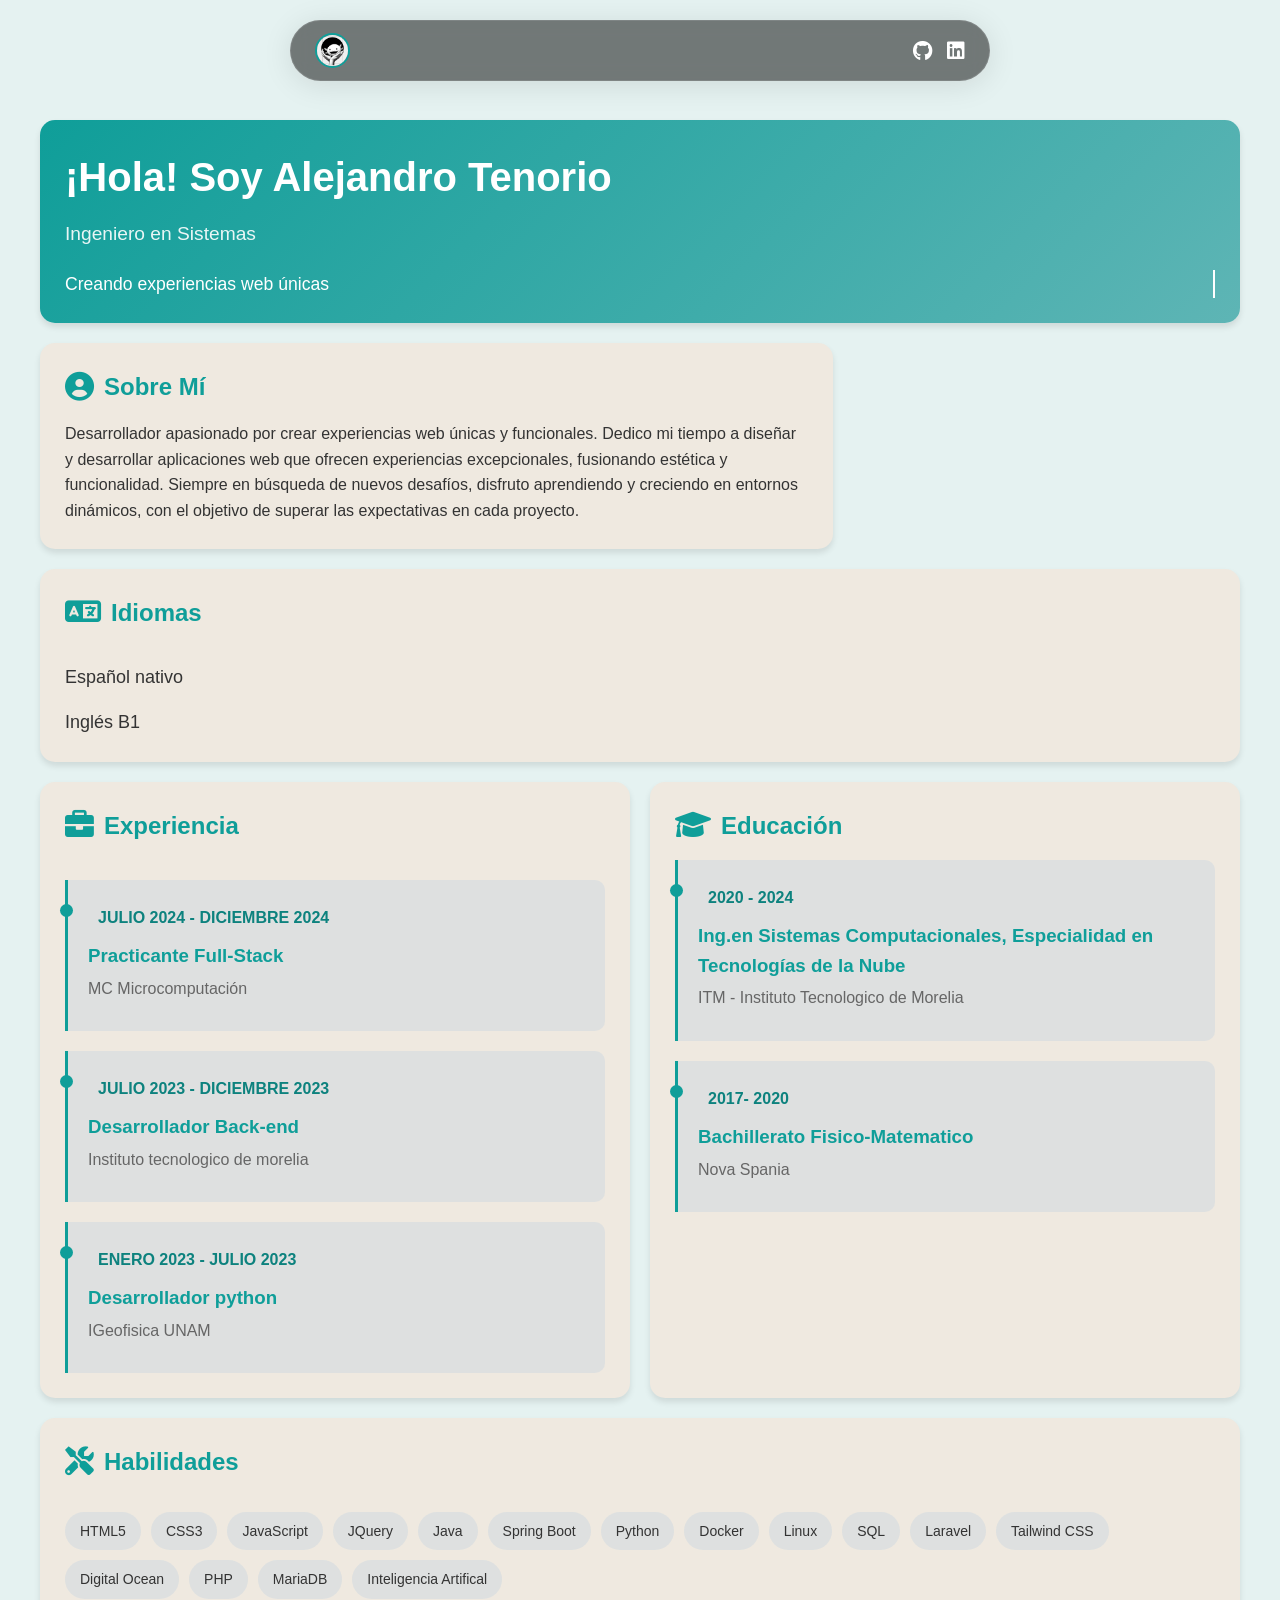
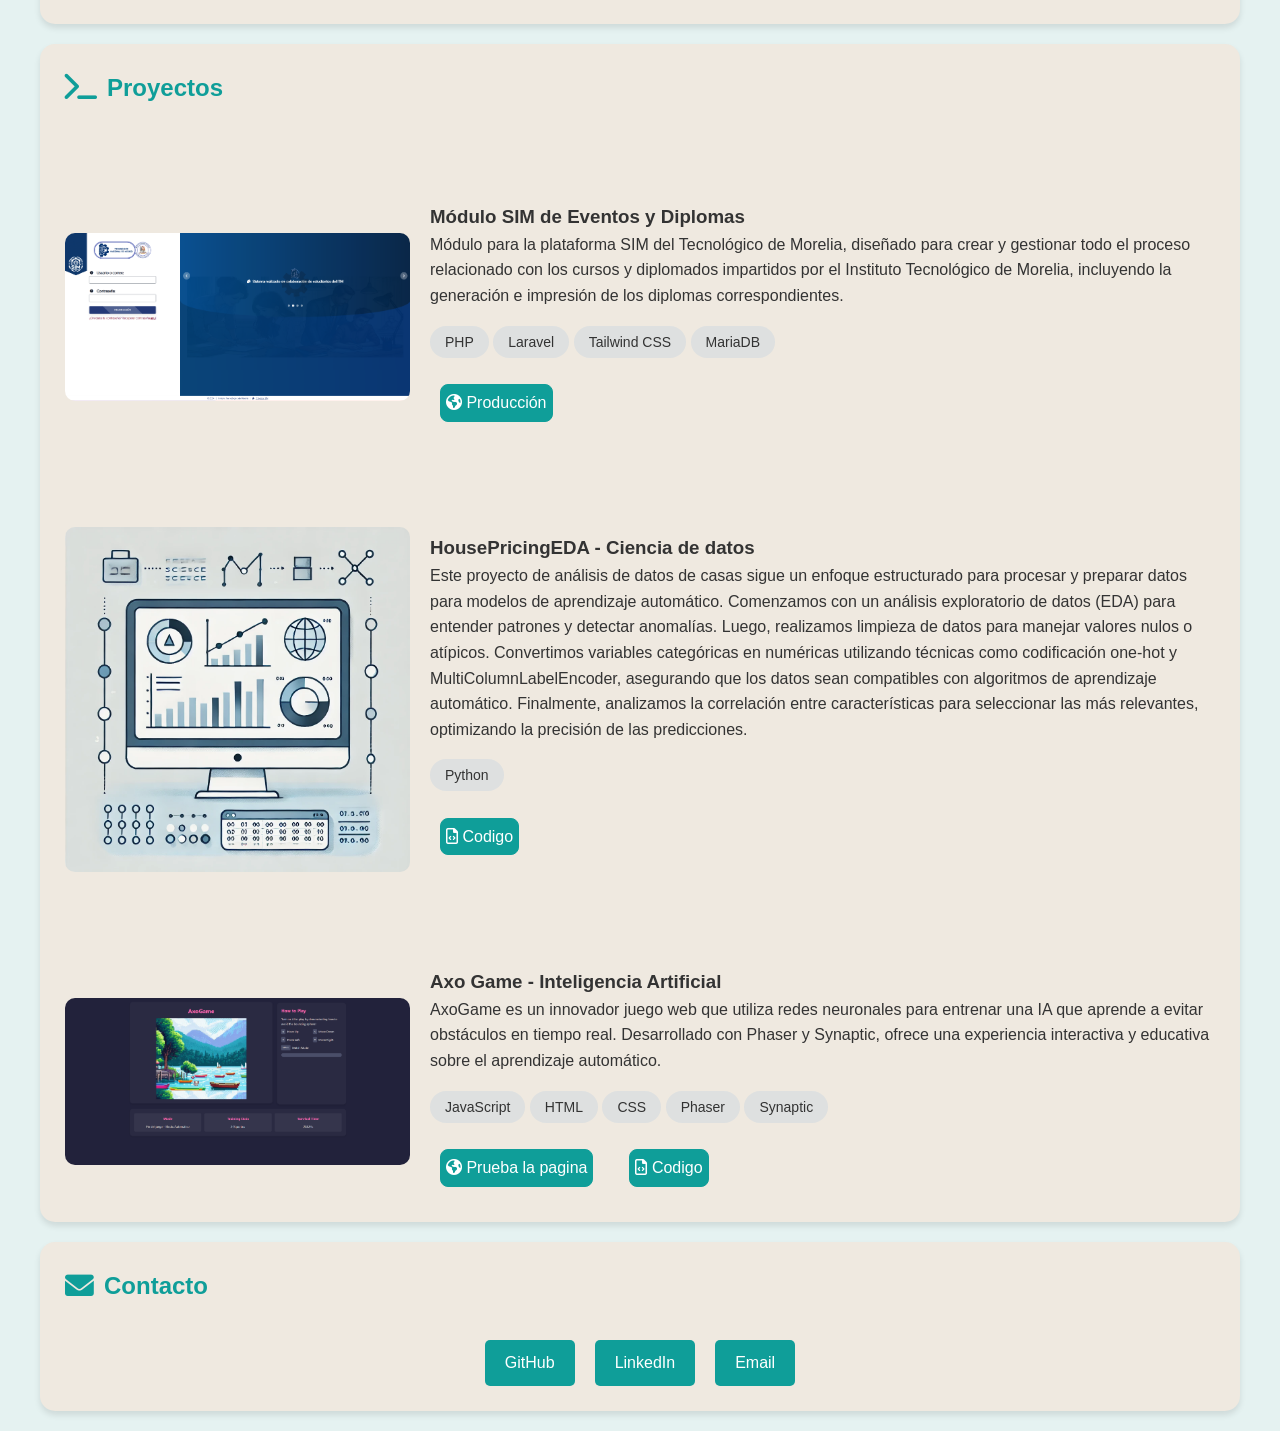
<file: portfolio.html>
<!DOCTYPE html>
<html lang="es">
<head>
    <meta charset="UTF-8">
    <meta name="viewport" content="width=device-width, initial-scale=1.0">
    <title>Alex Tenorio</title>
    <link rel="stylesheet" href="portfolio.css">
    <link href="https://cdnjs.cloudflare.com/ajax/libs/font-awesome/6.0.0/css/all.min.css" rel="stylesheet">
</head>
<body>



    <!-- Dynamic Island Navigation -->
    <nav class="dynamic-nav">
        <div class="nav-island">
            <div class="nav-profile">
                <img src="img/AxoTenorio.jpg"  class="nav-profile-img">
            </div>
           
            <div class="nav-social">
                <a href="https://github.com/JoseAlejandroTenorioChavez" class="social-link"><i class="fab fa-github"></i></a>
                <a href="https://www.linkedin.com/in/josealejandrotenoriochavez" class="social-link"><i class="fab fa-linkedin"></i></a>
            </div>
        </div>
    </nav>

    <!-- Contenido principal -->
    <main class="main-content">
        <div class="bento-grid">
            <!-- Sección de Bienvenida -->
            <div class="bento-item welcome">
                <h1>¡Hola! Soy Alejandro Tenorio</h1>
                <p class="subtitle">Ingeniero en Sistemas</p>
                <div class="typing-text">Creando experiencias web únicas</div>
            </div>

            <!-- Foto Personal -->
            <div class="bento-item personal-photo">
                <div class="photo-container">
                    <img src="/img/Hi its me.png" alt="Foto personal">
                    <div class="photo-overlay">
                        <p>¡Hola Mundo!👋</p>
                    </div>
                </div>
            </div>

               <!-- Sección Sobre Mí -->
               <div class="bento-item about">
                <h2><i class="fas fa-user-circle"></i> Sobre Mí</h2>
                <p style="text-align: left;">Desarrollador apasionado por crear experiencias web únicas y funcionales. 
                   Dedico mi tiempo a diseñar y desarrollar aplicaciones web que ofrecen experiencias excepcionales, 
                   fusionando estética y funcionalidad. Siempre en búsqueda de nuevos desafíos, disfruto aprendiendo y creciendo en entornos dinámicos, 
                   con el objetivo de superar las expectativas en cada proyecto.</p>
            </div>

            
             <!-- Sección Sobre Mí -->
            <div class="bento-item languages">
                <h2><i class="fa-solid fa-language"></i>Idiomas</h2>
                <span class="language">Español nativo</span>
                <span class="language">Inglés B1</span>
            </div>
  

            <!-- Experiencia -->
            <div class="bento-item work-experience">
                <h2><i class="fas fa-briefcase"></i> Experiencia</h2>
                <div class="timeline">
                    <div class="timeline-item">
                        <div class="year">JULIO 2024 - DICIEMBRE 2024</div>
                        <h3>Practicante Full-Stack</h3>
                        <p>MC Microcomputación</p>
                    </div>
                    <div class="timeline-item">
                        <div class="year">JULIO 2023 - DICIEMBRE 2023</div>
                        <h3>Desarrollador Back-end</h3>
                        <p>Instituto tecnologico de morelia</p>
                    </div>
                    <div class="timeline-item">
                        <div class="year">ENERO 2023 - JULIO 2023</div>
                        <h3>Desarrollador python</h3>
                        <p>IGeofisica UNAM</p>
                    </div>
                </div>
            </div>

            <!-- Educación -->
            <div class="bento-item education">
                <h2><i class="fas fa-graduation-cap"></i> Educación</h2>
                <div class="timeline-item">
                        <div class="year">2020 - 2024</div>
                        <h3>Ing.en Sistemas Computacionales, Especialidad en Tecnologías de la Nube</h3>
                        <p>ITM - Instituto Tecnologico de Morelia</p>
                </div>
                <div class="timeline-item">
                    <div class="year">2017- 2020</div>
                    <h3>Bachillerato Fisico-Matematico</h3>
                    <p>Nova Spania</p>
            </div>
            </div>

            <!-- Habilidades -->
            <div class="bento-item skills">
                <h2><i class="fas fa-tools"></i> Habilidades</h2>
                <div class="skills-tags">
                    <span class="skill-tag">HTML5</span>
                    <span class="skill-tag">CSS3</span>
                    <span class="skill-tag">JavaScript</span>
                    <span class="skill-tag">JQuery</span>
                    <span class="skill-tag">Java</span>
                    <span class="skill-tag">Spring Boot</span>
                    <span class="skill-tag">Python</span>
                    <span class="skill-tag">Docker</span>
                    <span class="skill-tag">Linux</span>
                    <span class="skill-tag">SQL</span>
                    <span class="skill-tag">Laravel</span>
                    <span class="skill-tag">Tailwind CSS</span>
                    <span class="skill-tag">Digital Ocean</span>
                    <span class="skill-tag">PHP</span>
                    <span class="skill-tag">MariaDB</span>
                    <span class="skill-tag">Inteligencia Artifical</span>
                </div>
            </div>

            

            <!-- Proyectos -->
            <div class="bento-item featured-project">
                <h2><i class="fa-solid fa-terminal"></i>Proyectos</h2>
                <div class="project-content">
                    <img src="/img/proyectos/SIM.png">
                    <div class = "project-text">
                        <div>
                            <h3>Módulo SIM de Eventos y Diplomas</h3>
                            <p>Módulo para la plataforma SIM del Tecnológico de Morelia, diseñado para crear y gestionar todo el proceso relacionado con los cursos y 
                                diplomados impartidos por el Instituto Tecnológico de Morelia, incluyendo la generación e impresión de los diplomas correspondientes.
                            </p>
                        </div>
                        <div>
                            <span class="skill-tag">PHP</span>
                            <span class="skill-tag">Laravel</span>
                            <span class="skill-tag">Tailwind CSS</span>
                            <span class="skill-tag">MariaDB</span>
                        </div>
                        <div>
                            <a href="https://sim.morelia.tecnm.mx/login" class="btn-projects">
                                <span><i class="fa-solid fa-earth-americas"></i> Producción</span>
                              </a>
                        </div>
                    </div>
                </div>
                <div class="project-content">
                    <img src="/img/proyectos/data science.png">
                    <div class = "project-text">
                        <div>
                            <h3>HousePricingEDA -  Ciencia de datos</h3>
                            <p>Este proyecto de análisis de datos de casas sigue un enfoque estructurado para procesar y preparar datos para modelos de 
                                aprendizaje automático. Comenzamos con un análisis exploratorio de datos (EDA) para entender patrones y detectar anomalías. 
                                Luego, realizamos limpieza de datos para manejar valores nulos o atípicos. Convertimos variables categóricas en numéricas utilizando 
                                técnicas como codificación one-hot y MultiColumnLabelEncoder, asegurando que los datos sean compatibles con algoritmos de aprendizaje 
                                automático. Finalmente, analizamos la correlación entre características para seleccionar las más relevantes, optimizando la precisión de las 
                                predicciones.
                            </p>
                        </div>
                        <div>
                            <span class="skill-tag">Python</span>
                        </div>
                        <div>
                            <a href="https://github.com/JoseAlejandroTenorioChavez/HousePricingEDA-AlejandroTenorio/tree/main" class="btn-projects">
                                <span><i class="fa-regular fa-file-code"></i> Codigo</span>
                              </a>
                        </div>
                    </div>
                </div>
                <div class="project-content">
                    <img src="/img/proyectos/Axogame.png">
                    <div class = "project-text">
                        <div>
                            <h3>Axo Game - Inteligencia Artificial</h3>
                            <p>AxoGame es un innovador juego web que utiliza redes neuronales para entrenar una IA que aprende a evitar obstáculos en tiempo real. 
                                Desarrollado con Phaser y Synaptic, ofrece una experiencia interactiva y educativa sobre el aprendizaje automático.
                            </p>
                        </div>
                        <div>
                            <span class="skill-tag">JavaScript</span>
                            <span class="skill-tag">HTML</span>
                            <span class="skill-tag">CSS</span>
                            <span class="skill-tag">Phaser</span>
                            <span class="skill-tag">Synaptic</span>
                        </div>
                        <div class = "Buttons-div">
                            <a href="https://josealejandrotenoriochavez.github.io/IA---AxoGame/" class="btn-projects">
                                <span><i class="fa-solid fa-earth-americas"></i> Prueba la pagina</span>
                              </a>

                              <a href="https://github.com/JoseAlejandroTenorioChavez/IA---AxoGame" class="btn-projects">
                                <span><i class="fa-regular fa-file-code"></i> Codigo</span>
                              </a>
                        </div>
                   
                    </div>
                </div>
            </div>

            <!-- Contacto -->
            <div class="bento-item contact">
                <h2><i class="fas fa-envelope"></i> Contacto</h2>
                <div class="contact-links">
                    <a href="https://github.com/JoseAlejandroTenorioChavez" class="contact-link">GitHub</a>
                    <a href="https://www.linkedin.com/in/josealejandrotenoriochavez" class="contact-link">LinkedIn</a>
                    <a href="#" class="contact-link" onclick="copyToClipboard('AlejandroTenorioChavez@outlook.com')">Email</a>
                </div>
            </div>
        </div>
    </main>

    <script src="portfolio.js"></script>
</body>
</html>
</file>
<file: portfolio.css>
@import url('https://fonts.googleapis.com/css?family=Poppins:400,500,600,700&display=swap');

:root {
    --primary-color: #0f9e99;
    --primary-color-bold: #0D827E;
    --secondary-color: #14181f;
    --dark-color: #1a1a1a;
    --light-color: #f5f5f5;
    --text-color: #333333;
    --text-light: #666;
    --island-bg: rgba(0, 0, 0, 0.507);
    --island-border: rgba(255, 255, 255, 0.1);
    --transition: all 0.3s ease;
    --card-color: #efe9e0;
    --welcome-color:linear-gradient(135deg, #0F9E99 0%, #5EB5B5 100%);    ;
    --background: #E5F2F1;
    --circle:  #74C2C3 ;
}

.dark-mode {
    --primary-color: #20DFDA; /* Un poco más vibrante para destacar en fondo oscuro */
    --primary-color-bold: #1BB1AD; /* Ajuste para mantener buen contraste */
    --secondary-color: #0D1B1E; /* Azul petróleo oscuro para fondo general */
    --dark-color: #121212; /* Fondo aún más oscuro para secciones clave */
    --light-color: #E3E6E6; /* Gris claro para detalles y mejor lectura */
    --text-color: #E3E6E6; /* Texto principal en gris claro */
    --text-light: #A0A4A8; /* Texto secundario en gris suave */
    --island-bg: rgba(255, 255, 255, 0.05); /* Fondo de secciones sutil */
    --island-border: rgba(255, 255, 255, 0.2); /* Bordes ligeramente visibles */
    --transition: all 0.3s ease;
    --card-color: #162627; /* Fondo de tarjetas más oscuro */
    --welcome-color: linear-gradient(135deg, #1BB1AD 0%, #3D8281 100%); /* Degradado más oscuro */
    --background: #0D1B1E; /* Fondo general */
    --circle: #1BB1AD; /* Color de los círculos de fondo */
}



* {
    margin: 0;
    padding: 0;
    box-sizing: border-box;
}

/* modo oscuro y modo claro */

/* Contenedor Bento */
.bento-item.change-color {
    position: relative;
    padding: 1rem;
    display: flex;
    justify-content: center;
    align-items: center;
    width: 100%;
    height: 100%;
    min-height: 300px;
    grid-column: span 2;
  }
  
  /* Prefijamos todas las clases con .change-color para aislarlas */
  .change-color .app {
    width: 100%;
    height: 100%;
    display: flex;
    justify-content: center;
    align-items: center;
  }
  
  .change-color .body {
    width: 100%;
    height: 100%;
    display: flex;
    justify-content: center;
    align-items: center;
  }
  
  .change-color .phone {
    width: 100%;
    max-width: 15rem;
    height: 85%;
    min-height: 250px;
    border-radius: 25px;
    padding: 1.5rem;
    transition: background-color 0.6s;
    /* box-shadow: 0 4px 35px rgba(0, 0, 0, 0.1); */
    display: flex;
    flex-direction: column;
  }
  
  /* Contenido central */
  .change-color .content {
    flex: 1;
    display: flex;
    flex-direction: column;
    align-items: center;
    justify-content: space-between;
    padding: 1rem 0;
  }
  
  /* Círculo y animaciones */
  .change-color .circle {
    width: 8rem;
    height: 8rem;
    border-radius: 50%;
    background: linear-gradient(40deg, #ff0080, #ff8c00, #e8e8e8, #8983f7, #a3dafb 80%);
    background-size: 400%;
    transition: background-position 0.6s;
    position: relative;
    margin-bottom: 2rem;
  }
  
  .change-color .crescent {
    position: absolute;
    right: 0;
    width: 6rem;
    height: 6rem;
    border-radius: 50%;
    background: #e8e8e8;
    transform: scale(0);
    transform-origin: top right;
    transition: transform 0.6s cubic-bezier(0.645, 0.045, 0.355, 1), background-color 0.6s;
  }
  
  /* Switch */
  .change-color label {
    width: 100%;
    max-width: 160px;
    height: 2.5rem;
    background-color: rgba(0, 0, 0, 0.05);
    border-radius: 100px;
    position: relative;
    cursor: pointer;
    margin-top: auto;
  }
  
  .change-color .toggle {
    position: absolute;
    width: 50%;
    height: 100%;
    background-color: #fff;
    border-radius: 100px;
    box-shadow: 0 2px 15px rgba(0, 0, 0, 0.08);
    transition: transform 0.3s cubic-bezier(0.25, 0.46, 0.45, 0.94);
  }
  
  .change-color .names {
    position: absolute;
    width: 80%;
    left: 10%;
    top: 50%;
    transform: translateY(-50%);
    display: flex;
    justify-content: space-between;
    font-size: 0.85rem;
    font-weight: 500;
    user-select: none;
  }
  
  .change-color .light,
  .change-color .dark {
    margin: 0;
    transition: opacity 0.3s;
  }
  
  .change-color .dark {
    opacity: 0.5;
  }
  
  /* Estados del switch */
  .change-color [type="checkbox"] {
    display: none;
  }
  
  /* Animaciones del modo oscuro */
  .change-color [type="checkbox"]:checked + .app .toggle {
    transform: translateX(100%);
    background-color: #34323d;
  }
  
  .change-color [type="checkbox"]:checked + .app .phone {
    /* background-color: #26242e; */
    color: white;
  }
  
  .change-color [type="checkbox"]:checked + .app .crescent {
    transform: scale(1);
    background: var(--card-color);
  }
  
  .change-color [type="checkbox"]:checked + .app .circle {
    background-position: 100% 100%;
  }
  
  .change-color [type="checkbox"]:checked + .app .dark {
    opacity: 1;
  }
  
  .change-color [type="checkbox"]:checked + .app .light {
    opacity: 0.5;
  }



/* fondo animado */

.animated-background {
    position: fixed;
    top: 0;
    left: 0;
    width: 100%;
    height: 100vh;
    overflow: hidden;
    z-index: -1; /* Asegura que esté detrás del contenido */
}

.circle {
    position: absolute;
    border-radius: 50%;
    opacity: 0.6;
    /* left: 0px; */ /* Posicionado a la izquierda */
    transform-origin: center;
}

.circle-1 {
    width: 500px;
    height: 500px;
    background: var(--circle);
    top: 20%;
    animation: breathe 8s ease-in-out infinite;
}

.circle-2 {
    width: 600px;
    height: 600px;
    background: var(--circle); 
    top: 40%;
    animation: breathe 8s ease-in-out infinite;
    animation-delay: -4s; /* Desfase para que no respiren al mismo tiempo */
}

.circle-3 {
    width: 600px;
    height: 600px;
    background: var(--circle);
    left: 80%;
    animation: breathe 8s ease-in-out infinite;
    animation-delay: -4s; /* Desfase para que no respiren al mismo tiempo */
}

@keyframes breathe {
    0%, 100% {
        transform: scale(1) translateY(0);
    }
    50% {
        transform: scale(1.2) translateY(-20px);
    }
}

/* Esto asegura que el contenido de tu página esté por encima del fondo */
body {
    position: relative;
    min-height: 100vh;
    margin: 0;
    background: var(--background);
    font-family: 'Inter', sans-serif;
    /* background-color: var(--light-color); */
    color: var(--text-color);
    line-height: 1.6;
    padding-top: 100px;
}

.content {
    position: relative;
    z-index: 1;
}


/* Dynamic Island Navigation */
.dynamic-nav {
    position: fixed;
    top: 20px;
    left: 50%;
    transform: translateX(-50%);
    z-index: 1000;
    width: 90%;
    max-width: 700px;
    backdrop-filter: blur(10px);
    border-radius: 50px;
}

.nav-island {
    background: var(--island-bg);
    border: 1px solid var(--island-border);
    backdrop-filter: blur(20px);
    -webkit-backdrop-filter: blur(20px);
    border-radius: 50px;
    padding: 12px 24px;
    display: flex;
    justify-content: space-between;
    align-items: center;
    box-shadow: 0 4px 30px rgba(0, 0, 0, 0.1);
    transition: var(--transition);
}

.nav-island:hover {
    transform: translateY(-2px);
    box-shadow: 0 8px 30px rgba(0, 0, 0, 0.2);
}

.nav-profile {
    display: flex;
    align-items: center;
    gap: 12px;
}

.nav-profile-img {
    width: 35px;
    height: 35px;
    border-radius: 50%;
    border: 2px solid var(--primary-color);
}

.nav-name {
    color: white;
    font-weight: 500;
}

.nav-links {
    display: flex;
    gap: 20px;
}

.nav-link {
    color: rgba(255, 255, 255, 0.7);
    text-decoration: none;
    display: flex;
    align-items: center;
    gap: 6px;
    padding: 6px 12px;
    border-radius: 20px;
    transition: var(--transition);
}

.nav-link:hover,
.nav-link.active {
    color: white;
    background: rgba(255, 255, 255, 0.1);
}

.nav-link i {
    font-size: 14px;
}

.nav-social {
    display: flex;
    gap: 15px;
}

.social-link {
    color: rgba(255, 255, 255, 0.7);
    text-decoration: none;
    transition: var(--transition);
}

.social-link:hover {
    color: white;
    transform: translateY(-2px);
}

/* Main Content & Bento Grid */
.main-content {
    padding: 20px;
}

.bento-grid {
    display: grid;
    grid-template-columns: repeat(3, 1fr);
    gap: 20px;
    max-width: 1200px;
    margin: 0 auto;
}

.project-content{
    
display: flex;
    
gap: 20px;
    
align-items: center;
}

.project-text{
    display: flex;
    gap: 20px;
    flex-direction: column;
}



.btn-projects{
    gap: 10px;
    width: max-content;
    display: flex;
    align-items: center;
    margin: 10px;
    border: 1px solid var(--primary-color);
    background: var(--primary-color);
    color: white;
    border-radius: 0.5rem;
    padding: 5px;
    cursor: pointer;
    text-decoration: none;
}

.see-more{
    margin-left: auto;
    font-weight: bold;
    color: var(--primary-color);
    cursor: pointer;
}



/* Animaciones suaves para la navegación */
@keyframes slideDown {
    from {
        transform: translateY(-100%) translateX(-50%);
        opacity: 0;
    }
    to {
        transform: translateY(0) translateX(-50%);
        opacity: 1;
    }
}

.dynamic-nav {
    animation: slideDown 0.5s ease-out forwards;
}


* {
    margin: 0;
    padding: 0;
    box-sizing: border-box;
}

body {
    font-family: 'Inter', sans-serif;
    /* background-color: var(--light-color); */
    line-height: 1.6;
}

.container {
    display: flex;
    min-height: 100vh;
}

/* Estilos del Sidebar */
.sidebar {
    width: 250px;
    background-color: var(--dark-color);
    color: white;
    padding: 20px;
    position: fixed;
    height: 100vh;
    box-shadow: 2px 0 5px rgba(0, 0, 0, 0.1);
    z-index: 1000;
}

.profile {
    text-align: center;
    padding: 20px 0;
}

.profile-img {
    width: 150px;
    height: 150px;
    border-radius: 50%;
    margin-bottom: 15px;
    border: 3px solid var(--primary-color);
    transition: var(--transition);
}

.profile-img:hover {
    transform: scale(1.05);
}

.nav-menu {
    margin-top: 30px;
}

.nav-menu ul {
    list-style: none;
}

.nav-menu ul li {
    padding: 15px 0;
    border-bottom: 1px solid #333;
    transition: var(--transition);
}

.nav-menu ul li:hover {
    background-color: rgba(255, 255, 255, 0.1);
    padding-left: 10px;
}

.nav-menu ul li a {
    color: white;
    text-decoration: none;
    font-size: 16px;
    transition: var(--transition);
    display: flex;
    align-items: center;
    gap: 10px;
}

.nav-menu ul li a i {
    width: 20px;
    text-align: center;
}

.nav-menu ul li a:hover {
    color: var(--primary-color);
}

.social-links {
    position: absolute;
    bottom: 20px;
    left: 0;
    right: 0;
    display: flex;
    justify-content: center;
    gap: 15px;
}

.social-link {
    color: white;
    font-size: 20px;
    transition: var(--transition);
}

.social-link:hover {
    color: var(--primary-color);
    transform: translateY(-3px);
}

/* Main Content & Bento Grid */
.main-content {
    /* margin-left: 250px; */
    /* padding: 40px; */
    flex-grow: 1;
}

.bento-grid {
    display: grid;
    grid-template-columns: repeat(6, 1fr);
    gap: 20px;
    max-width: 1200px;
    margin: 0 auto;
}

.bento-item {
    background: var(--card-color);
    border-radius: 15px;
    padding: 25px;
    box-shadow: 0 4px 6px rgba(0, 0, 0, 0.1);
    transition: var(--transition);
    position: relative;
    overflow: hidden;
    display: flex;
    flex-direction: column;
}

.bento-item:hover {
    transform: translateY(-5px);
    box-shadow: 0 6px 12px rgba(0, 0, 0, 0.15);
    /* display: none; */
}

.bento-item h2 {
    display: flex;
    align-items: center;
    gap: 10px;
    margin-bottom: 15px;
    color: var(--primary-color);
}

.bento-item h2 i {
    font-size: 1.2em;
}

/* Welcome Section */
.welcome {
    grid-column: span 6;
    background: var(--welcome-color);
    /* background: linear-gradient(135deg, var(--primary-color), #ebebeb); */
    color: white;
    vector-effect: non-scaling-stroke;
    /* text-align: center; */
}

.welcome h1 {
    font-size: 2.5em;
    margin-bottom: 10px;
}

.welcome .subtitle {
    font-size: 1.2em;
    opacity: 0.9;
}

.typing-text {
    margin-top: 20px;
    font-size: 1.1em;
    border-right: 2px solid white;
    white-space: nowrap;
    overflow: hidden;
    animation: typing 3.5s steps(40, end), blink-caret 0.75s step-end infinite;
}

/* Personal Photo */
.personal-photo {
    grid-column: span 2;
    text-align: center;
    align-content: center;
    display: none;
}

/* about*/
.about {
    grid-column: span 4;
    text-align: center;
}

.languages{
    grid-column: span 6;
    /* text-align: center; */
    display: flex;
    flex-direction: column;
    gap: 1rem;
}

.language{
    font-size: large;

}

.language-card {
    border-radius: 12px;
    padding: 24px;
    box-shadow: 0 4px 6px rgba(0, 0, 0, 0.1);
    /* max-width: 400px; */
    transition: box-shadow 0.3s ease;
}

.language-card:hover {
    box-shadow: 0 8px 12px rgba(0, 0, 0, 0.15);
}

.card-header {
    display: flex;
    align-items: center;
    gap: 12px;
    margin-bottom: 24px;
}

.icon {
    color: #f97316; /* orange-500 */
    width: 24px;
    height: 24px;
}

.title {
    font-size: 20px;
    font-weight: bold;
    color: #1f2937;
    margin: 0;
}

.language-list {
    display: flex;
    flex-direction: column;
    gap: 16px;
}

.language-item {
    display: flex;
    flex-direction: column;
    gap: 8px;
}

.language-info {
    display: flex;
    justify-content: space-between;
    align-items: center;
}

.language-name {
    font-weight: 500;
    color: #374151;
}

.language-level {
    font-size: 14px;
    color: #6b7280;
}

.progress-bar {
    width: 100%;
    height: 8px;
    background-color: #f3f4f6;
    border-radius: 9999px;
    overflow: hidden;
}

.progress-fill {
    height: 100%;
    background-color: var(--primary-color);
    border-radius: 9999px;
    transition: width 0.3s ease;
}

/* Estilos específicos para cada barra de progreso */
.progress-native { width: 100%; }
.progress-advanced {width: 55%;}
.progress-intermediate { width: 60%; }



.photo-container {
    margin: 20px 0;
    position: relative;
    overflow: hidden;
    border-radius: 15px;
}

.photo-container img {
    width: 100%;
    height: auto;
    transition: var(--transition);
}

.photo-overlay {
    position: absolute;
    top: 0;
    left: 0;
    right: 0;
    bottom: 0;
    background: rgba(74, 144, 226, 0.7);
    display: flex;
    align-items: center;
    justify-content: center;
/* Continuación de los estilos del photo-overlay */
opacity: 0;
transition: var(--transition);
color: white;
font-size: 1.5em;
}

.photo-container:hover .photo-overlay {
opacity: 1;
}

.photo-container:hover img {
transform: scale(1.05);
}

.photo-caption {
margin-top: 15px;
font-style: italic;
color: var(--text-light);
}

/* Stats Section */
.stats {
grid-column: span 2;
}

.stats-grid {
display: grid;
grid-template-columns: repeat(3, 1fr);
gap: 20px;
margin-top: 20px;
}

.stat {
text-align: center;
padding: 20px;
background: rgba(74, 144, 226, 0.1);
border-radius: 10px;
transition: var(--transition);
}

.stat:hover {
transform: translateY(-3px);
background: rgba(74, 144, 226, 0.2);
}

.number {
font-size: 2.5rem;
font-weight: bold;
color: var(--primary-color);
display: block;
}

.label {
color: var(--text-light);
font-size: 0.9em;
margin-top: 5px;
}

/* Work Experience */
.work-experience {grid-column: span 3;}

.timeline {
margin-top: 20px;
}

.timeline-item {
padding: 20px;
border-left: 3px solid var(--primary-color);
margin-bottom: 20px;
position: relative;
background: rgba(74, 144, 226, 0.1);
border-radius: 0 10px 10px 0;
}

.timeline-item:last-child {
margin-bottom: 0;
}

.timeline-item::before {
content: '';
position: absolute;
left: -8px;
top: 24px;
width: 13px;
height: 13px;
border-radius: 50%;
background: var(--primary-color);
}

.year {font-weight: bold;color: var(--primary-color-bold);margin-bottom: 5px;padding: 5px 10px;border-radius: 8px;}

.timeline-item h3 {margin: 5px 0;color: var(--primary-color);}

.timeline-item p {
color: var(--text-light);
margin-bottom: 10px;
}

.timeline-item ul {
list-style-type: none;
}

.timeline-item ul li {
margin: 5px 0;
padding-left: 20px;
position: relative;
}

.timeline-item ul li::before {
content: '→';
position: absolute;
left: 0;
color: var(--primary-color);
}

/* Education Section */
.education {grid-column: span 3;}

.education-items {
display: grid;
gap: 20px;
margin-top: 20px;
}

.education-item {
background: rgba(74, 144, 226, 0.1);
padding: 20px;
border-radius: 10px;
border-left: 3px solid var(--primary-color);
transition: var(--transition);
}

.education-item:hover {
transform: translateX(5px);
background: rgba(74, 144, 226, 0.2);
}

.achievement {
display: inline-block;
background: var(--primary-color);
color: white;
padding: 5px 10px;
border-radius: 15px;
font-size: 0.9em;
margin-top: 10px;
}

/* Skills Section */
.skills {grid-column: span 6;}

.skills-tags {
display: flex;
flex-wrap: wrap;
gap: 10px;
margin-top: 15px;
}

.skill-tag {
background-color: rgba(74, 144, 226, 0.1);
padding: 8px 15px;
border-radius: 20px;
font-size: 14px;
transition: var(--transition);
cursor: default;
}

.skill-tag:hover {
background-color: var(--primary-color);
color: white;
transform: translateY(-2px);
}

/* Featured Project */
.featured-project {grid-column: span 6;gap: 5rem;display: flex;flex-direction: column;}

.project-content img {width: 30%;border-radius: 10px;margin: 15px 0;object-fit: scale-down;}

.project-links {
display: flex;
gap: 15px;
margin-top: 15px;
}

.project-link {
padding: 8px 15px;
background-color: var(--primary-color);
color: white;
text-decoration: none;
border-radius: 5px;
transition: var(--transition);
display: flex;
align-items: center;
gap: 5px;
}

.project-link:hover {
background-color: #357abd;
transform: translateY(-2px);
}

/* Blog Section */
.blog {
grid-column: span 1;
}

.blog article {
margin-top: 15px;
}

.read-more {
display: inline-block;
margin-top: 15px;
color: var(--primary-color);
text-decoration: none;
transition: var(--transition);
}

.read-more:hover {
color: #357abd;
transform: translateX(5px);
}

/* Contact Section */
.contact {grid-column: span 6;text-align: center;}

.wrapper .button {
    display: inline-block;
    height: 60px;
    width: 60px;
    text-decoration: none;
    margin: 0 5px;
    overflow: hidden;
    /* background: #fff; */
    border-radius: 50px;
    cursor: pointer;
    box-shadow: 0px 10px 10px rgba(0, 0, 0, 0.1);
    transition: all 0.5s ease-out;
  }
  .wrapper .button:hover {
    width: 200px;
    background: var(--circle);
  }
  .wrapper .button .icon {
    display: inline-block;
    height: 60px;
    width: 60px;
    color: #ffffff;
    text-align: center;
    border-radius: 50px;
    box-sizing: border-box;
    line-height: 60px;
    transition: all 0.5s ease-out;
    background-color: var(--circle);
  }

  .wrapper .button .icon i {
    font-size: 25px;
    line-height: 60px;
    transition: all 0.5s ease-out;
  }
  .wrapper .button:hover .icon i {
    color: #fff;
  }
  .wrapper .button span {
    font-size: 20px;
    font-weight: 500;
    line-height: 60px;
    margin-left: 10px;
    transition: all 0.5s ease-out;
    color: #f3f4f6;
  }


.contact-links {
display: flex;
justify-content: center;
gap: 20px;
margin-top: 20px;
}

.contact-link {
padding: 10px 20px;
background-color: var(--primary-color);
color: white;
text-decoration: none;
border-radius: 5px;
transition: var(--transition);
display: flex;
align-items: center;
gap: 8px;
}

.contact-link:hover {
background-color: #357abd;
transform: translateY(-2px);
}

/* Animations */
@keyframes typing {
from { width: 0 }
to { width: 100% }
}

@keyframes blink-caret {
from, to { border-color: transparent }
50% { border-color: white }
}

.Buttons-div{
    display: flex;
    flex-direction: row;
    gap: 1rem;
}


/* estilos del section proyectos */
.section-projects-container {
    padding: 2rem;
    max-width: 1200px;
    margin: 0 auto;
}

.section-projects-grid {
    display: grid;
    grid-template-columns: repeat(auto-fit, minmax(300px, 1fr));
    gap: 2rem;
}

.section-projects-card {
    background: var(--card-color);
    border-radius: 16px;
    overflow: hidden;
    box-shadow: 0 4px 15px rgba(0, 0, 0, 0.1);
    transition: all 0.3s ease;
    position: relative;
}

.section-projects-card:hover {
    transform: translateY(-5px);
    box-shadow: 0 8px 25px rgba(0, 0, 0, 0.15);
}

.section-projects-image {
    width: 100%;
    height: 200px;
    background-color: #f5f5f5;
    position: relative;
    overflow: hidden;
}

.section-projects-image img {
    width: 100%;
    height: 100%;
    object-fit: cover;
    transition: transform 0.5s ease;
}

.section-projects-card:hover .section-projects-image img {
    transform: scale(1.05);
}

.section-projects-content {
    padding: 1.5rem;
}

.section-projects-tags {
    display: flex;
    gap: 0.5rem;
    margin-bottom: 1rem;
    flex-wrap: wrap;
}

.section-projects-tag {
    background: var(--primary-color);
    color: white;
    padding: 0.25rem 0.75rem;
    border-radius: 999px;
    font-size: 0.875rem;
}

.section-projects-title {
    font-size: 1.25rem;
    font-weight: 600;
    color: var(--circle);
    margin-bottom: 0.75rem;
}

.section-projects-description {
    color: var(--text-color);
    font-size: 0.95rem;
    line-height: 1.5;
    margin-bottom: 1.5rem;
}

.section-projects-links {
    display: flex;
    gap: 1rem;
    margin-top: auto;
}

.section-projects-link {
    color: var(--primary-color);
    text-decoration: none;
    font-size: 0.95rem;
    font-weight: 500;
    display: flex;
    align-items: center;
    gap: 0.5rem;
    transition: color 0.3s ease;
}

.section-projects-link:hover {
    color: #ea580c;
}

/* Responsive adjustments */
@media (max-width: 768px) {
    .section-projects-grid {
        grid-template-columns: repeat(auto-fit, minmax(250px, 1fr));
    }
}


/* estilos para la seccion de certificados */

.certificate-section-certificates-container {
    padding: 2rem;
    max-width: 1200px;
    margin: 0 auto;
}

.certificate-section-certificates-grid {
    display: grid;
    grid-template-columns: repeat(auto-fit, minmax(280px, 1fr));
    gap: 2rem;
}

.certificate-section-certificate-card {
    background: var(--card-color);
    border-radius: 16px;
    overflow: hidden;
    box-shadow: 0 4px 15px rgba(0, 0, 0, 0.1);
    transition: all 0.3s ease;
    cursor: pointer;
}

.certificate-section-certificate-card:hover {
    transform: translateY(-5px);
    box-shadow: 0 8px 25px rgba(0, 0, 0, 0.15);
}

.certificate-section-certificate-image {
    width: 100%;
    height: 200px;
    position: relative;
    overflow: hidden;
}

.certificate-section-certificate-image img {
    width: 100%;
    height: 100%;
    object-fit: cover;
    transition: transform 0.5s ease;
}

.certificate-section-certificate-content {
    padding: 1.5rem;
}

.certificate-section-certificate-title {
    font-size: 1.1rem;
    font-weight: 600;
    color: var(--primary-color);
    margin-bottom: 0.5rem;
}

.certificate-section-certificate-issuer {
    color: var(--primary-color-bold);
    font-size: 0.9rem;
    margin-bottom: 0.5rem;
}

.certificate-section-certificate-date {
    color: var(--primary-color);
    font-size: 0.85rem;
    font-weight: 500;
}

/* Modal */
.certificate-section-modal {
    display: none;
    position: fixed;
    top: 0;
    left: 0;
    width: 100%;
    height: 100%;
    background-color: rgba(0, 0, 0, 0.8);
    z-index: 1000;
    opacity: 0;
    transition: opacity 0.3s ease;
}

.certificate-section-modal.active {
    display: flex;
    opacity: 1;
    justify-content: center;
    align-items: center;
}

.certificate-section-modal-content {
    position: relative;
    max-width: 90%;
    max-height: 90vh;
    margin: auto;
    display: flex;
    flex-direction: column;
    align-items: center;
}

.certificate-section-modal-image {
    max-width: 100%;
    max-height: 80vh;
    object-fit: contain;
    border-radius: 8px;
    box-shadow: 0 0 30px rgba(0, 0, 0, 0.3);
}

.certificate-section-modal-close {
    position: absolute;
    top: -40px;
    right: 0;
    color: white;
    font-size: 30px;
    cursor: pointer;
    background: none;
    border: none;
    padding: 5px;
}

.certificate-section-modal-details {
    background: white;
    padding: 1rem;
    border-radius: 8px;
    margin-top: 1rem;
    width: 100%;
    text-align: center;
}

/* Animación de zoom para la imagen */
.certificate-section-certificate-card:hover .certificate-section-certificate-image img {
    transform: scale(1.05);
}

@keyframes modalIn {
    from {
        opacity: 0;
        transform: scale(0.9);
    }
    to {
        opacity: 1;
        transform: scale(1);
    }
}

.certificate-section-modal.active .certificate-section-modal-content {
    animation: modalIn 0.3s ease forwards;
}


/* Responsive Design */
@media (max-width: 1200px) {

.work-experience,
.education {
    grid-column: span 3;
}

.stats{
    grid-column: span 2;
}
}

@media (max-width: 768px) {
.container {
    flex-direction: column;
}

.sidebar {
    width: 100%;
    height: auto;
    position: relative;
    padding: 10px;
}

.profile-img {
    width: 100px;
    height: 100px;
}

.main-content {
    margin-left: 0;
    padding: 20px;
}

.bento-grid {
    grid-template-columns: 1fr;
}

.bento-item {
    grid-column: span 1 !important;
}

.stats-grid {
    grid-template-columns: 1fr;
}

.contact-links {
    flex-direction: column;
}

.personal-photo{
    display: none;
}
}
</file>
